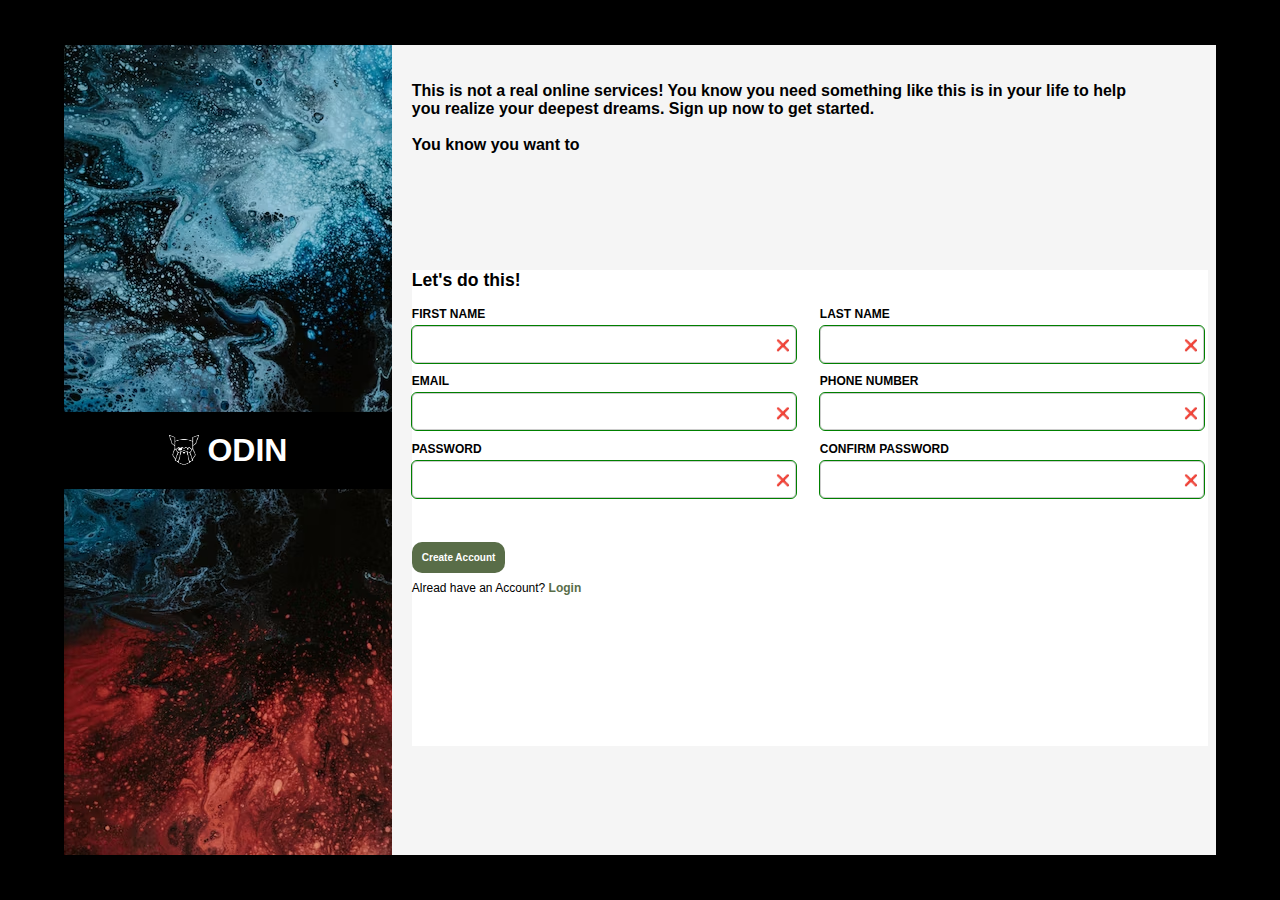
<file: index.html>
<!DOCTYPE html>
<html lang="en">
<head>
    <meta charset="UTF-8">
    <meta name="viewport" content="width=device-width, initial-scale=1.0">
    <title>Form Validation</title>
    <link rel="stylesheet" href="style.css">
</head>
<body>

    <section class="landing">
        <div class="container">
            <div class="image-bg">
                <div class="content">
                    <img src="./IMAGES/odin-lined.png" alt="" width="30px" height="30px">
                    <h1>ODIN</h1>
                </div>
            </div>
    
            <div class="form-section">
                <div class="container">
                    <div class="content">
                        <p>This is not a real online services! You know you need something
                        like this is in your life to help you realize your deepest dreams.
                        Sign up now to get started.
                        <br>
                        <br>
                        You know you want to
                        </p>
                    </div>
                    <div class="form-box">
                        <h1>Let's do this!</h1>
                            <form action="" method="POST">
                                <div class="input-box">
                                    <div class="input-field">
                                        <label for="first_name">FIRST NAME</label>
                                        <input type="text" name="fname" required>
                                        <span class="icon error"></span>
                                        <span class="icon success"></span>
                                    </div>
                                    <div class="input-field">
                                        <label for="last_name">LAST NAME</label>
                                        <input type="text" name="lname" required>
                                        <span class="icon error"></span>
                                        <span class="icon success"></span>
                                    </div>
                                </div>
                                <div class="input-box">
                                    <div class="input-field">
                                        <label for="email">EMAIL</label>
                                        <input type="email" name="email" required>
                                        <span class="icon error"></span>
                                        <span class="icon success"></span>
                                    </div>
                                    <div class="input-field">
                                        <label for="phone_number">PHONE NUMBER</label>
                                        <input type="tel" name="number" maxlength="11" required>
                                        <span class="icon error"></span>
                                        <span class="icon success"></span>
                                    </div>
                                </div>
                                <div class="input-box">
                                    <div class="input-field">
                                        <label for="password">PASSWORD</label>
                                        <input type="password" name="password" maxlength="8" required>
                                        <span class="icon error"></span>
                                        <span class="icon success"></span>
                                    </div>
                                    <div class="input-field">
                                        <label for="cpassword">CONFIRM PASSWORD</label>
                                        <input type="password" name="cpassword" maxlength="8" required>
                                        <span class="icon error"></span>
                                        <span class="icon success"></span>
                                    </div>
                                </div>
                            </form>
                            <div class="create_accont">
                                <input type="submit" value="Create Account" name="signup" id="register">
                                <p>Alread have an Account? <a href="">Login</a></p>
                            </div>
                    </div>
                </div>
            </div>
        </div>

    </section>
    
</body>
</html>
</file>
<file: style.css>
*{
    margin: 0;
    padding: 0;
    box-sizing: border-box;

}

html{
    scroll-behavior: smooth;
}

.landing{
    width: 100%;
    min-height: 100vh;
    display: flex;
    justify-content: center;
    align-items: center;
    background-color: black;
}

.landing > .container{
    width: 90%;
    height: 90vh;
    background-color: aqua;
    display: flex;
}

.landing > .container > .image-bg{
    width: 40%;
    background-image: url(./IMAGES/photo-1567095761054-7a02e69e5c43.avif);
    height: 90vh;
    display: flex;
    justify-content: center;
    align-items: center;
}

.landing > .container > .image-bg > .content{
    display: flex;
    justify-content: center;
    align-items: center;
    width: 100%;
    background: black;
    padding: 20px;
    text-align: center;
}

.landing > .container > .image-bg > .content > img{
    margin-right: 3%;
}

.landing > .container > .image-bg > .content h1{
    color: white;
    font-size: 2rem;
    font-family:'fraunse', 'Gill Sans MT', Calibri, 'Trebuchet MS', sans-serif;
    
}

.landing > .container > .form-section{
    width: 100%;
    padding-top: 5%;
    padding-left: 1%;
    background-color: whitesmoke;
    display: flex;
    justify-content: center;
    align-items: center;

}

.landing > .container > .form-section > .container{
    width: 100%;
    height: 90vh;
    padding: 1% 1%;
    display: block;
}

.landing > .container > .form-section > .container > .content{
    width: 100%;
    height: 20vh;
}

.landing > .container > .form-section > .container > .content > p{
    width: 90%;
    font-family: Arial, Helvetica, sans-serif;
    font-size: 1rem;
    font-weight: bolder;
    text-align: left;
}

.form-section > .container > .form-box{
    width: 100%;
    height: 60%;
    display: block;
    margin-top: 1%;
    background-color: white;
}

.form-section > .container > .form-box > h1{
    font-family: sans-serif;
    font-size: 1.1rem;
    font-weight: bolder;
    margin-bottom: 2%;
}

.input-box {
    display: grid;
    grid-template-columns: 1fr 1fr;
    gap: 20px;
}

.input-field {
    display: flex;
    flex-direction: column;
    position: relative;
}

.input-field label {
    margin-bottom: 5px;
    font-size: 12px;
    font-weight: bolder;
    font-family: sans-serif;
}

.input-field input {
    padding: 10px;
    border: 1px solid #ccc;
    border-radius: 5px;
    outline: 1px solid green;
    margin-bottom: 3%;
    margin-right: 1%;
}

.icon {
    position: absolute;
    right: 10px;
    top: 55%;
    transform: translateY(-50%);
    display: none;

}

.icon::before {
    font-size: 11px;
}

.icon.error::before {
    content: "❌";
    color: red;
}

.icon.success::before {
    content: "✓";
    color: green;
}

input:invalid + .icon.error {
    display: inline-block;
}

input:valid + .icon.success {
    display: inline-block;
}


.form-section > .container > .form-box > .create_accont{
    margin-top: 4%;
    width: 35%;
}

.form-section > .container > .form-box > .create_accont > input{
    padding: 10px;
    border-radius: 10px;
    border: none;
    background: #596D48;
    color: white;
    font-size: 10px;
    font-family: Arial, Helvetica, sans-serif;
    font-weight: bolder;
    margin-bottom: 3%;
}



.form-section > .container > .form-box > .create_accont > p{
    font-family: Arial, Helvetica, sans-serif;
    font-size: 12px;
}

.form-section > .container > .form-box > .create_accont > p > a{
    text-decoration: none;
    color: #596D48;
    font-weight: bolder;
}
</file>
